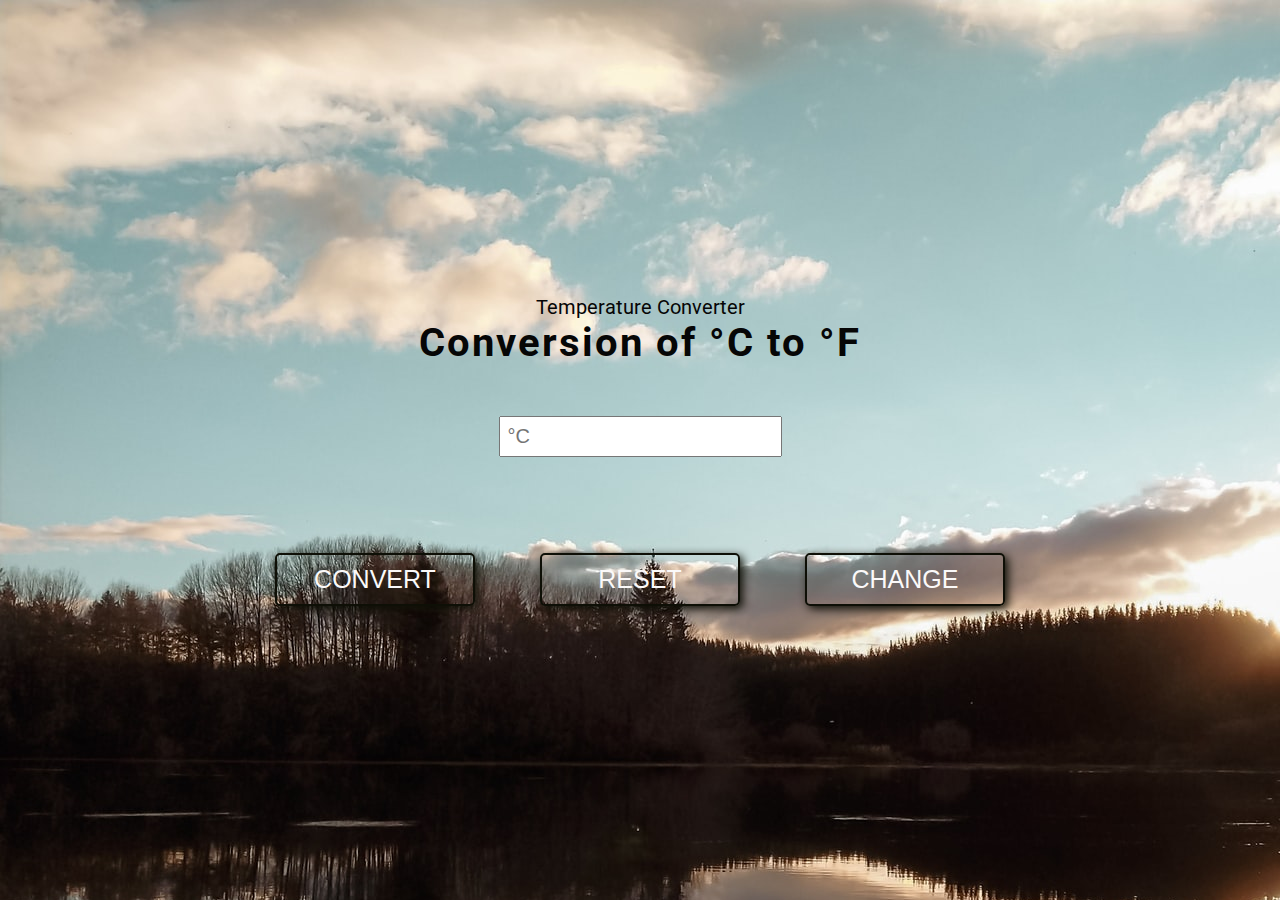
<file: TASK3/index.html>
<!DOCTYPE html>
<html lang="en">

<head>
    <meta charset="UTF-8">
    <meta http-equiv="X-UA-Compatible" content="IE=edge">
    <meta name="viewport" content="width=device-width, initial-scale=1.0">
    <meta name="description" content="Converter Celsius to Fahrenheit" />
    <meta name="keywords" content="converter, calculator, celsius, fahrenheit" />
    <meta name="author" content="Piotr Maliga" />
    <title>Temperature Converter</title>
    <main>Temperature Converter</main>

    <link href="style.css" rel="stylesheet">

    <link rel="preconcert" href="https://fonts.gstatic.com">
    <link href="https://fonts.googleapis.com/css2?family=Roboto:wght@400;700&display=swap" rel="stylesheet">


    <script src="script.js" defer></script>
</head>

<body background="temp.jpg">
    
    <header>
        <label for="converter">Conversion of <span class="C">°C</span> to <span class="F">°F</span></label>
    </header>

    <div>
        <input type="text" id="converter" placeholder="°C">
    </div>

    <p class="result"></p>

    <div id="buttons">
        <button class="convertButton">Convert</button>
        <button class="resetButton">Reset</button>
        <button class="changeButton">Change</button>
    </div>
</body>

</html>
</file>
<file: TASK3/style.css>
* {
    box-sizing: border-box;
    margin: 0;
    padding: 0;
  }
  :root {
    font-family: "Roboto", sans-serif;
    --color: rgb(14, 15, 6);
    --color2: rgb(251, 249, 249);
  
  }
  
  body {
    display: flex;
    justify-content: center;
    align-items: center;
    flex-direction: column;
    height: 100vh;
    color: rgb(6, 6, 6);
    font-size: 20px;
  
  }
  label {
    font-size: 40px;
    letter-spacing: 2px;
    font-weight: bold;
  }
  input {
    margin: 50px 0 10px;
    padding: 7px;
    font-size: 20px;
  }
  .result {
    margin: 10px 0 50px;
    font-size: 26px;
    color: rgb(8, 8, 8);
    letter-spacing: 1px;
    height: 1em;
    font-weight: bold;
  }
  
  button {
    width: 200px;
    margin: 0 30px;
    padding: 10px 30px;
    background: none;
    border: 2px solid var(--color);
    border-radius: 5px;
    color: var(--color2);
    font-size: 25px;
    transition: color 0.3s, box-shadow 0.3s;
    box-shadow: 3px 3px 10px var(--color);
    text-transform: uppercase;
    cursor: pointer;
  }
  button:hover {
    color: var(--color);
    box-shadow: 3px 3px 10px var(--color2);
  }
  
  
  /*  Media queries */
  @media screen and (max-width: 500px){
    label{
      font-size: 35px;
    }
  }
  @media screen and (max-width: 1000px) {
    button {
      display: flex;
      margin-bottom: 20px;
      justify-content: center;
    }
  }
</file>
